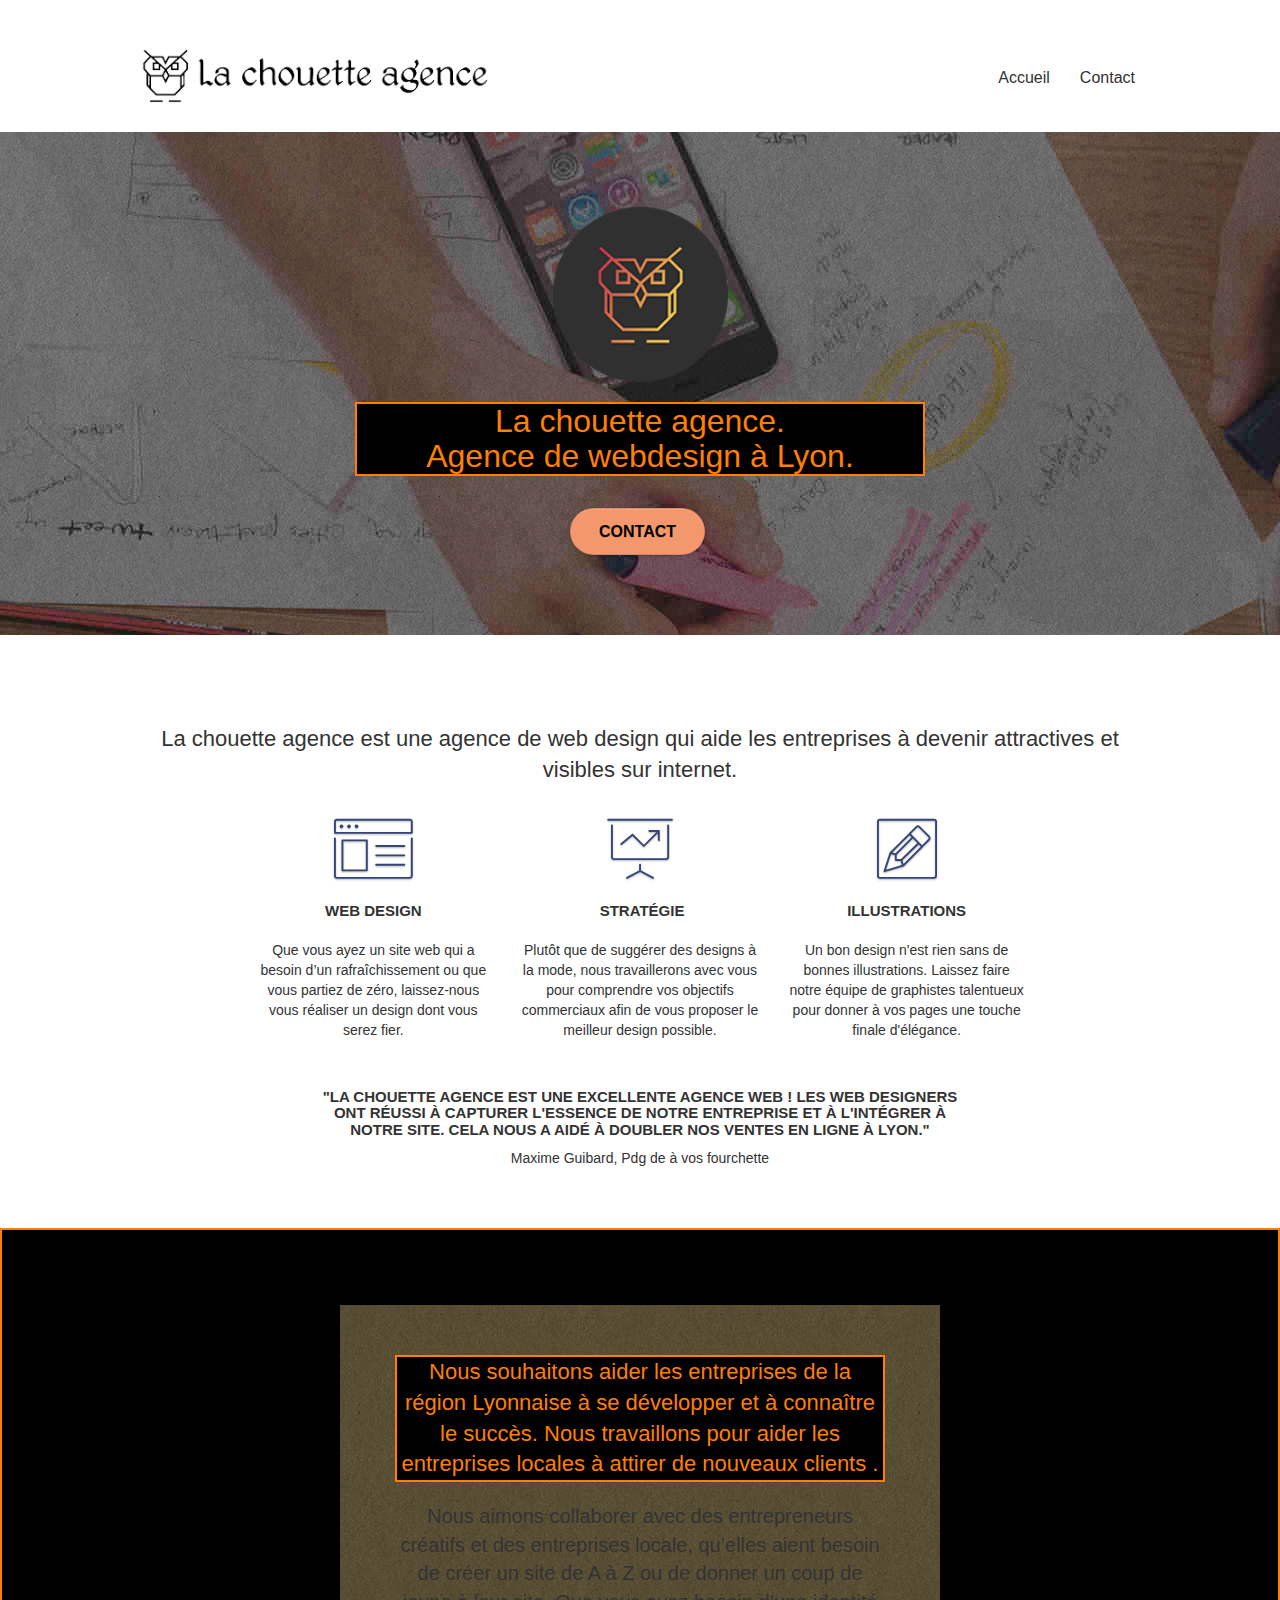
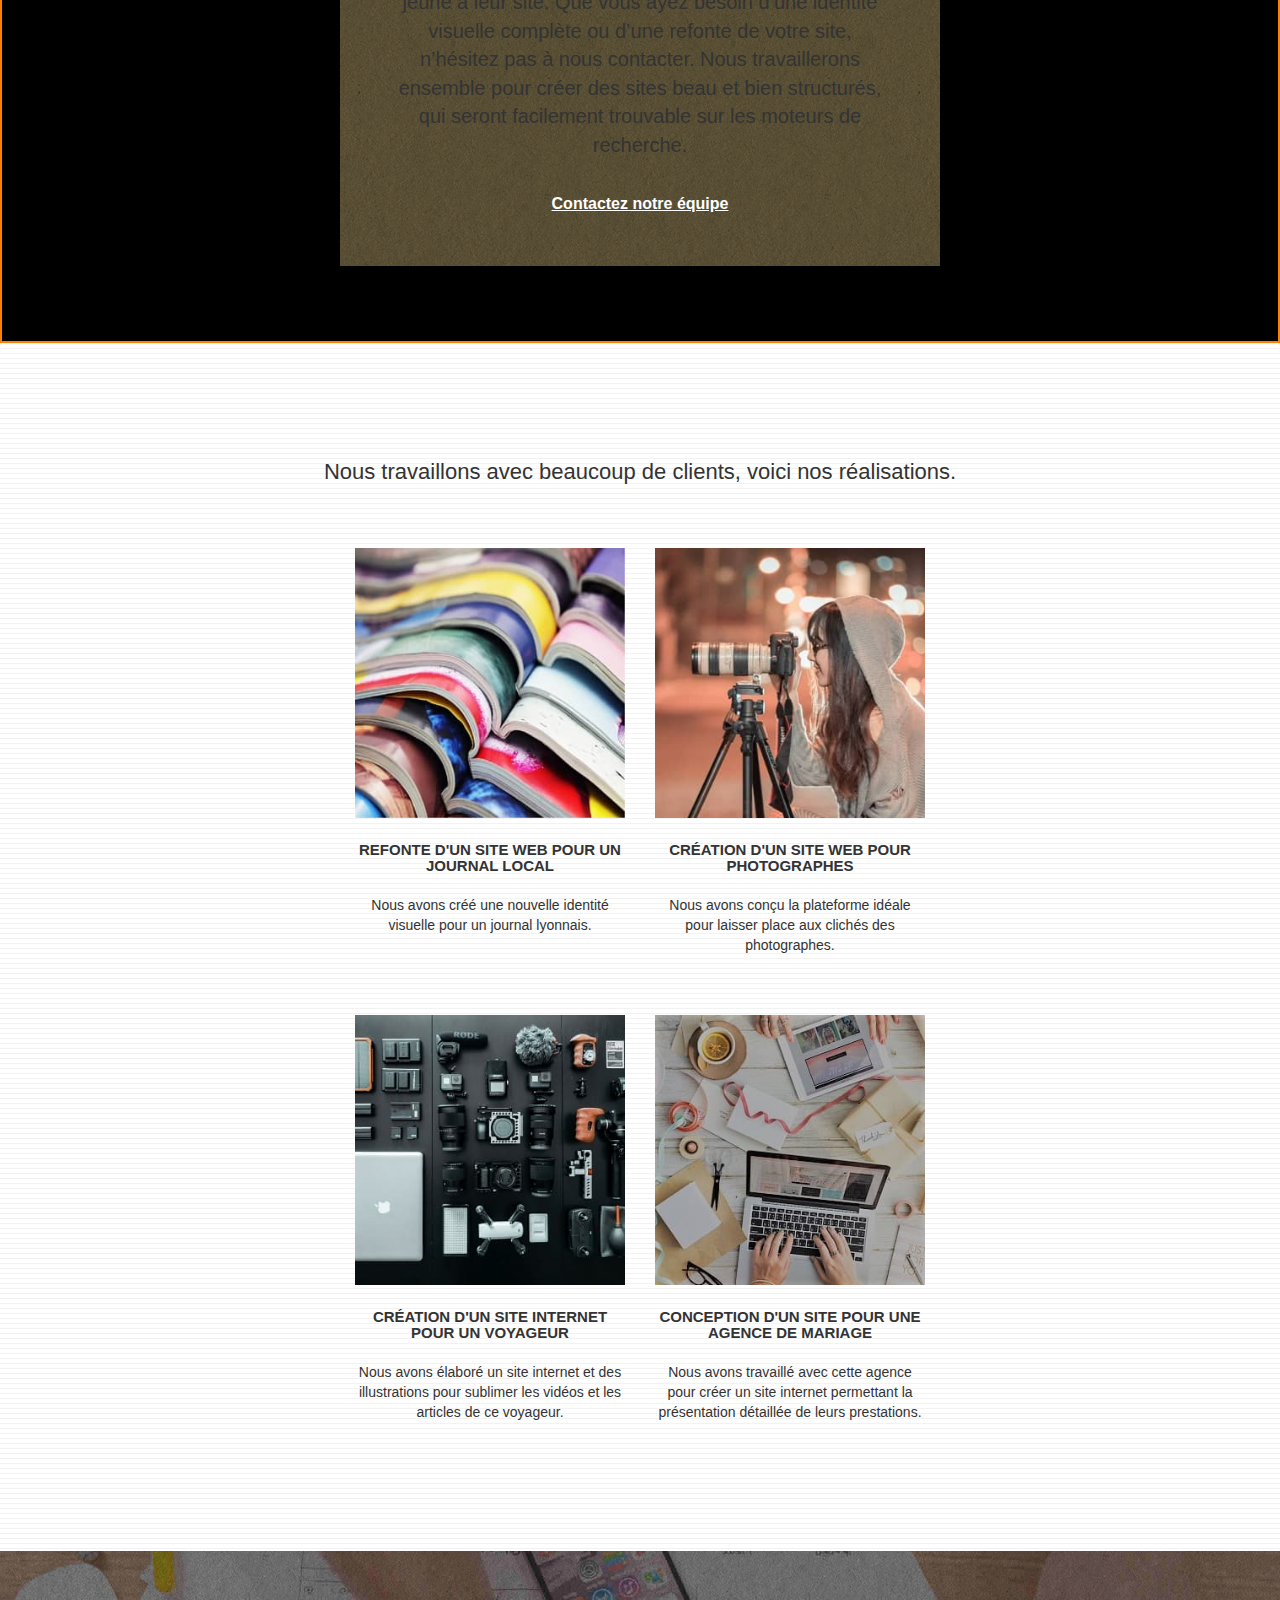
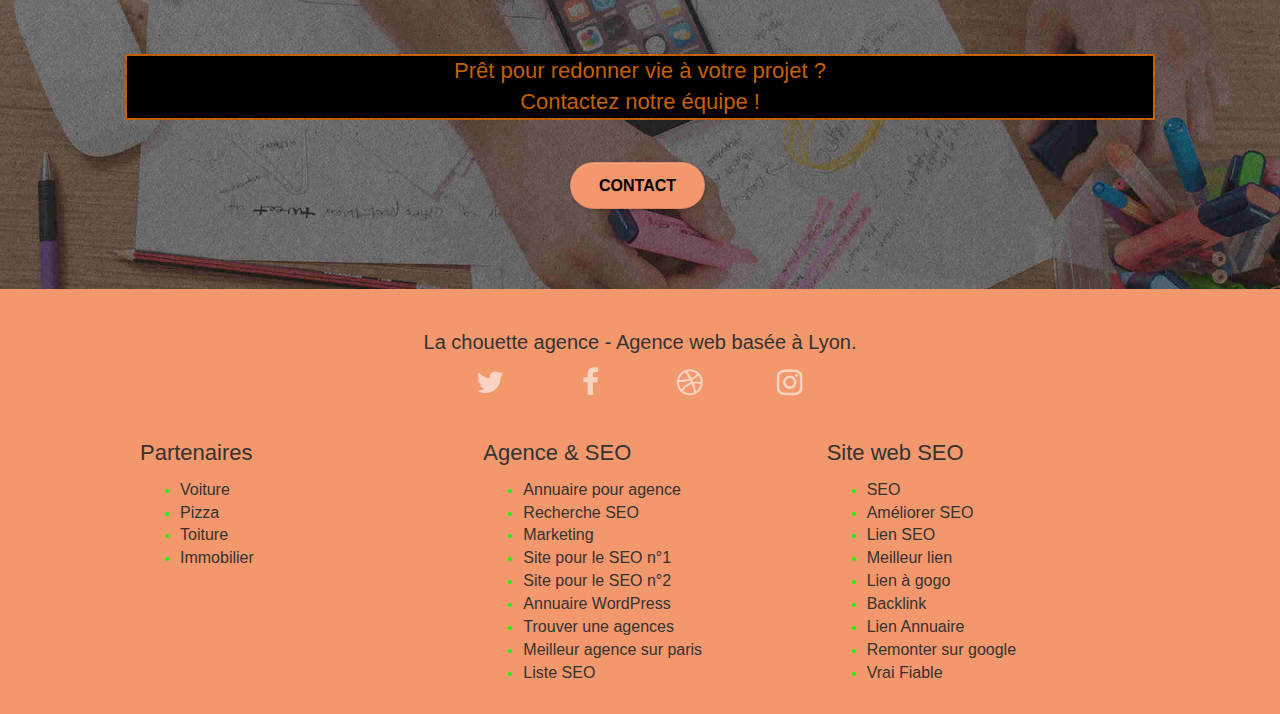
<file: index.html>
<!doctype html>
<html lang="fr">
<head>
    <meta charset="utf-8">
    <meta name="description" content="La chouette agence de webdesign basée à Lyon - Concevez votre site">
    <meta name="viewport" content="width=device-width, initial-scale=1.0, viewport-fit=cover">
    <link rel="shortcut icon" type="image/png" href="favicon.jpg">
    
	<link rel="stylesheet" type="text/css" href="./css/bootstrap.css">
	<link rel="stylesheet" type="text/css" href="style.css">
	<link rel="stylesheet" type="text/css" href="./css/font-awesome.css">
	<link rel="stylesheet" type="text/css" href="./css/et-line.css">
	
    
	<script src="./js/jquery-2.1.0.js"></script>
	<script src="./js/bootstrap.js"></script>
	<script src="./js/blocs.js"></script>
	<script src="./js/jquery.touchSwipe.js" defer></script>
	<script src="./js/gmaps.js"></script>

    <title>La Chouette Agence - On réalise votre site</title>

    
<!-- Analytics -->
 
<!-- Analytics END -->
    
</head>
<body>
<!-- Principal conteneur -->
<div class="page-container">
    
<!-- bloc-0 -->
<div class="bloc bgc-white l-bloc " id="bloc-0">
	<div class="container bloc-sm">

		<nav class="navbar row">
			<div class="navbar-header">
				<a class="navbar-brand" href="index.html"><img src="img/la-chouette-agence.png" alt="Bannière la chouette agence" height="65" /></a>
				<button id="nav-toggle" type="button" class="ui-navbar-toggle navbar-toggle" data-toggle="collapse" data-target=".navbar-1">
					<span class="sr-only">Toggle navigation</span><span class="icon-bar"></span><span class="icon-bar"></span><span class="icon-bar"></span>
				</button>
			</div>
			<div class="collapse navbar-collapse navbar-1 special-dropdown-nav">
				<ul class="site-navigation nav navbar-nav">
					<li>
						<a href="index.html">Accueil</a>
					</li>
					<li>
					</li>
					<li>
						<a href="contact.html">Contact</a>
					</li>
				</ul>
			</div>
		</nav>
	</div>
</div>
<!-- bloc-0 END -->

<!-- bloc-1-presentation -->
<div class="bloc bgc-dark-slate-blue bg-banniere d-bloc bg-t-edge bloc-bg-texture texture-paper b-parallax" id="bloc-1-hero">
	<div class="container bloc-lg">
		<div class="row tight-width-whitespace">
			<div class="col-sm-12">
				<img src="img/logo.png" class="center-block image-resize-mode" width="175" alt="Logo la chouette agence de web design à Lyon" />
				<h1 class="text-center hero-bloc-text tc-white">
					La chouette agence.<br>
					Agence de webdesign à Lyon.
				</h1>
				<div class="text-center">
					<a href="contact.html" class="btn btn-lg btn-clean btn-rd cta-hero btn-atomic-tangerine" id="cta-hero">Contact</a>
				</div>
			</div>
		</div>
	</div>
</div>
<!-- bloc-1-presentation END -->

<!-- bloc-2-services -->
<div class="bloc bgc-white l-bloc" id="bloc-2-services">
	<div class="container bloc-md">
		<div class="row">
			<div class="col-sm-12 text-center">
				<h2>La chouette agence est une agence de web design qui aide les entreprises à devenir attractives et visibles sur internet.</h2>
			</div>
		</div>
		<div class="row voffset-lg med-width-whitespace">
			<div class="col-sm-4">
				<div class="text-center">
					<span class="et-icon-browser sm-shadow icon-dark-slate-blue icons icon-lg"></span>
				</div>
				<h3 class="mg-md text-center">
					Web design
				</h3>
				<p class="text-center ">
					Que vous ayez un site web qui a besoin d&rsquo;un rafraîchissement ou que vous partiez de zéro, laissez-nous vous réaliser un design dont vous serez fier.
				</p>
			</div>
			<div class="col-sm-4">
				<div class="text-center">
					<span class="et-icon-presentation sm-shadow icon-dark-slate-blue icons icon-lg"></span>
				</div>
				<h3 class="mg-md text-center">
					&nbsp;Stratégie
				</h3>
				<p class="text-center ">
					Plutôt que de suggérer des designs à la mode, nous travaillerons avec vous pour comprendre vos objectifs commerciaux afin de vous proposer le meilleur design possible.<br>
				</p>
			</div>
			<div class="col-sm-4">
				<div class="text-center">
					<span class="et-icon-edit sm-shadow icon-dark-slate-blue icons icon-lg"></span>
				</div>
				<h3 class="mg-md text-center">
					Illustrations
				</h3>
				<p class="text-center ">
					Un bon design n'est rien sans de bonnes illustrations. Laissez faire notre équipe de graphistes talentueux pour donner à vos pages une touche finale d'élégance.
				</p>
			</div>
		</div>
		<div class="row voffset-lg voffset">
			<div class="col-xs-12 col-md-8 col-md-offset-2 text-center">
				<h3>"La Chouette agence est une excellente agence web ! Les web designers ont réussi à capturer l'essence de notre entreprise et à l'intégrer à notre site. Cela nous a aidé à doubler nos ventes en ligne à Lyon."</h3>
				<p>Maxime Guibard, Pdg de à vos fourchette</p>
			</div>
		</div>
	</div>
</div>
<!-- bloc-2-services END -->

<!-- bloc-3-what-i-do -->
<div class="bloc tc-white bgc-atomic-tangerine bg-presentation d-bloc bloc-bg-texture texture-paper b-parallax" id="bloc-3-what-i-do">
	<div class="container bloc-lg">
		<div class="row tight-width-whitespace black-background">
			<div class="col-sm-12">
				<h2 class="mg-md text-center tc-white">
					Nous souhaitons aider les entreprises de la région Lyonnaise à se développer et à connaître le succès. Nous travaillons pour aider les entreprises locales à attirer de nouveaux clients .<br>
				</h2>
				<p class="text-center white">
					Nous aimons collaborer avec des entrepreneurs créatifs et des entreprises locale, qu’elles aient besoin de créer un site de A à Z ou de donner un coup de jeune à leur site. Que vous ayez besoin d’une identité visuelle complète ou d’une refonte de votre site, n’hésitez pas à nous contacter. Nous travaillerons ensemble pour créer des sites beau et bien structurés, qui seront facilement trouvable sur les moteurs de recherche. <br><br><a class="ltc-white bold-link" href="contact.html">Contactez notre équipe</a><br>
				</p>
			</div>
		</div>
	</div>
</div>
<!-- bloc-3-what-i-do END -->

<!-- bloc-4-portfolio -->
<div class="bloc bgc-white bg-lines-h2-bg bg-repeat l-bloc" id="bloc-4-portfolio">
	<div class="container bloc-lg">
		<div class="row">
			<div class="col-sm-12 text-center">
				<h2>Nous travaillons avec beaucoup de clients, voici nos réalisations.</h2>
			</div>
		</div>
		<div class="row tight-width-whitespace portfolio-row">
			<div class="col-sm-6">
				<a href="#" data-lightbox="img/1.jpg" data-gallery-id="gallery-1" data-caption="Refonte d'un site web pour un journal local" data-frame="snapshot-lb"><img src="img/1.jpg" class="img-responsive portfolio-thumb" width="100%" alt="Refonte d'un site web pour un journal local"/></a>
				<h3 class="mg-md text-center">
					Refonte d'un site web pour un journal local
				</h3>
				<p class="text-center">
					Nous avons créé une nouvelle identité visuelle pour un journal lyonnais.
				</p>
			</div>
			<div class="col-sm-6">
				<a href="#" data-lightbox="img/2.jpg" data-gallery-id="gallery-1" data-caption="Création d'un site web pour photographes" data-frame="snapshot-lb"><img src="img/2.jpg" class="img-responsive portfolio-thumb" width="100%" alt="Création d'un site web pour photographes" /></a>
				<h3 class="mg-md text-center">
					Création d'un site web pour photographes
				</h3>
				<p class="text-center">
					Nous avons conçu la plateforme idéale pour laisser place aux clichés des photographes.
				</p>
			</div>
		</div>
		<div class="row tight-width-whitespace portfolio-row">
			<div class="col-sm-6">
				<a href="#" data-lightbox="img/3.jpg" data-gallery-id="gallery-1" data-caption="Création d'un site internet pour un voyageur" data-frame="snapshot-lb"><img src="img/3.jpg" class="img-responsive portfolio-thumb" width="100%" alt="Création d'un site web pour voyageur"/></a>
				<h3 class="mg-md text-center">
					Création d'un site internet pour un voyageur
				</h3>
				<p class="text-center">
					Nous avons élaboré un site internet et des illustrations pour sublimer les vidéos et les articles de ce voyageur.
				</p>
			</div>
			<div class="col-sm-6">
				<a href="#" data-lightbox="img/4.jpg" data-gallery-id="gallery-1" data-caption="Conception d'un site pour une agence de mariage" data-frame="snapshot-lb"><img src="img/4.jpg" class="img-responsive portfolio-thumb" width="100%" alt="Création d'un site web pour agence de mariage" /></a>
				<h3 class="mg-md text-center">
					Conception d'un site pour une agence de mariage
				</h3>
				<p class="text-center">
					Nous avons travaillé avec cette agence pour créer un site internet permettant la présentation détaillée de leurs prestations.
				</p>
			</div>
		</div>
	</div>
</div>
<!-- bloc-4-portfolio END -->

<!-- bloc-5-cta -->
<div class="bloc bgc-dark-slate-blue bg-banniere d-bloc bloc-bg-texture texture-paper" id="bloc-5-cta">
	<div class="container bloc-lg">
		<div class="row">
			<h2 class="mg-md text-center tc-white">
				Prêt pour redonner vie à votre projet ?<br>Contactez notre équipe !
			</h2>
			<div class="col-sm-12 text-center">
				<a href="contact.html" class="btn btn-atomic-tangerine btn-clean btn-rd btn-lg cta-hero">Contact</a>
			</div>
		</div>
	</div>
</div>
<!-- bloc-5-cta END -->

<!-- Footer - bloc-8 -->
<div class="bloc bgc-atomic-tangerine d-bloc" id="bloc-8">
	<div class="container bloc-sm">
		<div class="row">
			<div class="col-sm-12">
				<p class="text-center white">
					La chouette agence - Agence web basée à Lyon.</h3>
				</p>
				<div class="row row-no-gutters social">
					<div class="col-sm-3">
						<div class="text-center">
							<a class="social" aria-label="Twitter" href="https://twiter.com"><span class="fa fa-twitter icon-md"></span></a>
						</div>
					</div>
					<div class="col-sm-3">
						<div class="text-center">
							<a class="social" aria-label="Facebook" href="https://facebook.com"><span class="fa fa-facebook icon-md" ></span></a>
						</div>
					</div>
					<div class="col-sm-3">
						<div class="text-center">
							<a class="social" aria-label="dribbble" href="https://dribbble.com"><span class="fa fa-dribbble icon-md" ></span></a>
						</div>
					</div>
					<div class="col-sm-3">
						<div class="text-center">
							<a class="social" aria-label="instagram" href="https://instagram.com"><span class="fa fa-instagram icon-md" ></span></a>
						</div>
					</div>
				</div>
				<div class="row">
					<div class="col-sm-4">
						<h2>Partenaires</h2>
							<ul>
								<li><a href="voiture.com">Voiture</a></li>
								<li><a href="pizza.com">Pizza</a></li>
								<li><a href="matoiture.com">Toiture</a></li>
								<li><a href="immobilierseo.com">Immobilier</a></li>
							</ul>		
					</div>
					<div class="col-sm-4">
						<h2>Agence & SEO</h2>
						<ul>
							<li><a href="annuaireagence.com">Annuaire pour agence</a></li>
							<li><a href="annuaireseo.com">Recherche SEO</a></li>
							<li><a href="annuairemarketing.com">Marketing</a></li>
							<li><a href="123seoture.com">Site pour le SEO n°1</a></li>
							<li><a href="123site.com">Site pour le SEO n°2</a></li>
							<li><a href="annuairewordpress.com">Annuaire WordPress</a></li>
							<li><a href="listeagence.com">Trouver une agences</a></li>
							<li><a href="meilleuresagencesparis.com">Meilleur agence sur paris</a></li>
							<li><a href="listeseo.com">Liste SEO</a></li>
						</ul>
					</div>
					<div class="col-sm-4">
						<h2>Site web SEO</h2>
						<ul>
							<li><a href="betterseo.com">SEO</a></li>
							<li><a href="ameliorerseo.com">Améliorer SEO</a></li>
							<li><a href="seojuicelien.com">Lien SEO</a></li>
							<li><a href="meilleursliens.com">Meilleur lien</a></li>
							<li><a href="liensagogo.com">Lien à gogo</a></li>
							<li><a href="backlink.com">Backlink</a></li>
							<li><a href="linkjuiceannuaire.com">Lien Annuaire</a></li>
							<li><a href="remontersurgoogle.com">Remonter sur google</a></li>
							<li><a href="vraiseofiable.com">Vrai Fiable</a></li>
						</ul>
					</div>
				</div>
			</div>
		</div>
	</div>
</div>
<!-- Footer - bloc-8 END -->

</div>
<!-- Principal conteneur END -->
    

</body>
</html>
</file>
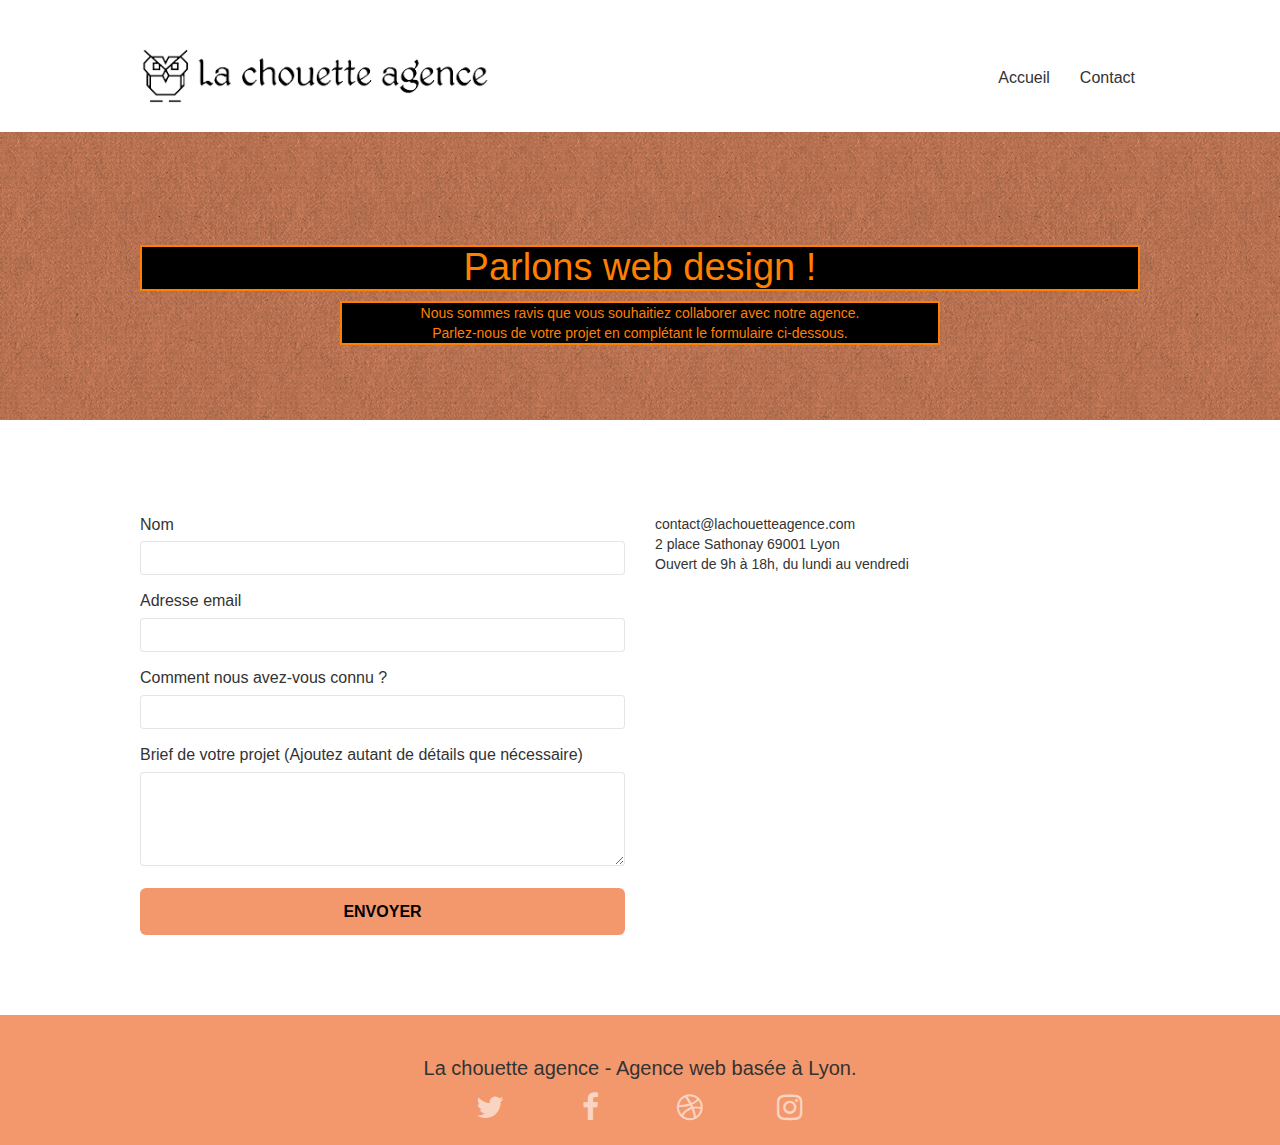
<file: contact.html>
<!doctype html>
<html lang="fr">
<head>
    <meta charset="utf-8">
    <meta name="description" content="La chouette agence de webdesign basée à Lyon - Contactez nous">
    <meta name="viewport" content="width=device-width, initial-scale=1.0, viewport-fit=cover">
    <link rel="shortcut icon" type="image/png" href="favicon.jpg">
    
	<link rel="stylesheet" type="text/css" href="./css/bootstrap.min.css">
	<link rel="stylesheet" type="text/css" href="style.css">
	<link rel="stylesheet" type="text/css" href="./css/font-awesome.min.css">
	<link rel="stylesheet" type="text/css" href="./css/et-line.min.css">
	
    
	<script src="./js/jquery-2.1.0.min.js"></script>
	<script src="./js/bootstrap.min.js"></script>
	<script src="./js/blocs.min.js"></script>
	<script src="./js/jqBootstrapValidation.js"></script>
	<script src="./js/formHandler.js"></script>
    <title>Contact</title>

    
<!-- Analytics -->
 
<!-- Analytics END -->
    
</head>
<body>
<!-- Principal conteneur -->
<div class="page-container">
    
<!-- bloc-0 -->
<div class="bloc bgc-white l-bloc " id="bloc-0">
	<div class="container bloc-sm">

		<nav class="navbar row">
			<div class="navbar-header">
				<a href="index.html" class="navbar-brand" aria-label="Logo chouette agence"><img src="img/la-chouette-agence.png" alt="Bannière la chouette agence" height="65"></a>
				<button id="nav-toggle" type="button" class="ui-navbar-toggle navbar-toggle" data-toggle="collapse" data-target=".navbar-1">
					<span class="sr-only">Toggle navigation</span><span class="icon-bar"></span><span class="icon-bar"></span><span class="icon-bar"></span>
				</button>
			</div>
			<div class="collapse navbar-collapse navbar-1 special-dropdown-nav">
				<ul class="site-navigation nav navbar-nav">
					<li>
						<a href="index.html" aria-label="Lien vers la page d'Accueil">Accueil</a>
					</li>
					<li>
					</li>
					<li>
						<a href="contact.html" aria-label="Lien vers la page de Contact">Contact</a>
					</li>
				</ul>
			</div>
		</nav>
	</div>
</div>
<!-- bloc-0 END -->

<!-- bloc-6 -->
<div class="bloc bg-dots-bg bg-repeat bgc-atomic-tangerine d-bloc bloc-bg-texture texture-paper" id="bloc-6">
	<div class="container bloc-lg">
		<div class="row">
			<div class="col-sm-12">
				<h1 class="text-center hero-bloc-text tc-white">
					Parlons web design !
				</h1>
				<p class="text-center mg-lg tc-white tight-width-whitespace">
					Nous sommes ravis que vous souhaitiez collaborer avec notre agence.<br>
					Parlez-nous de votre projet en complétant le formulaire ci-dessous.
				</p>
			</div>
		</div>
	</div>
</div>
<!-- bloc-6 END -->

<!-- bloc-7 -->
<div class="bloc bgc-white l-bloc" id="bloc-7">
	<div class="container bloc-lg">
		<div class="row">
			<div class="col-sm-6">
				<form id="form_1" novalidate success-msg="Your message has been sent." fail-msg="Sorry it seems that our mail server is not responding, Sorry for the inconvenience!">
					<div class="form-group">
						<label for="name">
							Nom
						</label>
						<input id="name" class="form-control" required />
					</div>
					<div class="form-group">
						<label for="email">
							Adresse email
						</label>
						<input id="email" class="form-control" type="email" required />
					</div>
					<div class="form-group">
						<label for ="connu">
							Comment nous avez-vous connu ?
						</label>
						<input id="connu" class="form-control" type="email" required />
					</div>
					<div class="form-group">
						<label for="message">
							Brief de votre projet (Ajoutez autant de détails que nécessaire)<br>
						</label><textarea id="message" class="form-control" rows="4" cols="50" required></textarea>
					</div> 
					<button class="bloc-button btn btn-lg btn-block cta-hero btn-atomic-tangerine" type="submit">
						Envoyer
					</button>
				</form>
			</div>
			<div class="col-sm-6">
				<p>
					contact@lachouetteagence.com<br>2 place Sathonay 69001 Lyon<br>Ouvert de 9h à 18h, du lundi au vendredi<br>
				</p>
			</div>
		</div>
	</div>
</div>
<!-- bloc-7 END -->

<!-- ScrollToTop Button -->
<a class="bloc-button btn btn-d scrollToTop" onclick="scrollToTarget('1')"><span class="fa fa-chevron-up"></span></a>
<!-- ScrollToTop Button END-->


<!-- Footer - bloc-8 -->
<div class="bloc bgc-atomic-tangerine d-bloc" id="bloc-8">
	<div class="container bloc-sm">
		<div class="row">
			<div class="col-sm-12">
				<p class="text-center white">
					La chouette agence - Agence web basée à Lyon.<br>
				</p>
				<div class="row row-no-gutters social">
					<div class="col-sm-3">
						<div class="text-center">
							<a class="social" href="https://twitter.com/" aria-label="Lien vers Twitter"><span class="fa fa-twitter icon-md"></span></a>
						</div>
					</div>
					<div class="col-sm-3">
						<div class="text-center">
							<a class="social" href="https://facebook.fr/" aria-label="Lien vers Facebook"><span class="fa fa-facebook icon-md"></span></a>
						</div>
					</div>
					<div class="col-sm-3">
						<div class="text-center">
							<a class="social" href="https://dribbble.com/" aria-label="Lien vers Dribble"><span class="fa fa-dribbble icon-md"></span></a>
						</div>
					</div>
					<div class="col-sm-3">
						<div class="text-center">
							<a class="social" href="https://www.instagram.com/" aria-label="Lien vers Instagram"><span class="fa fa-instagram icon-md"></span></a>
						</div>
					</div>
				</div>
			</div>
		</div>
	</div>
</div>
<!-- Footer - bloc-8 END -->

</div>
<!-- Principal conteneur END -->
    

</body>
</html>
</file>
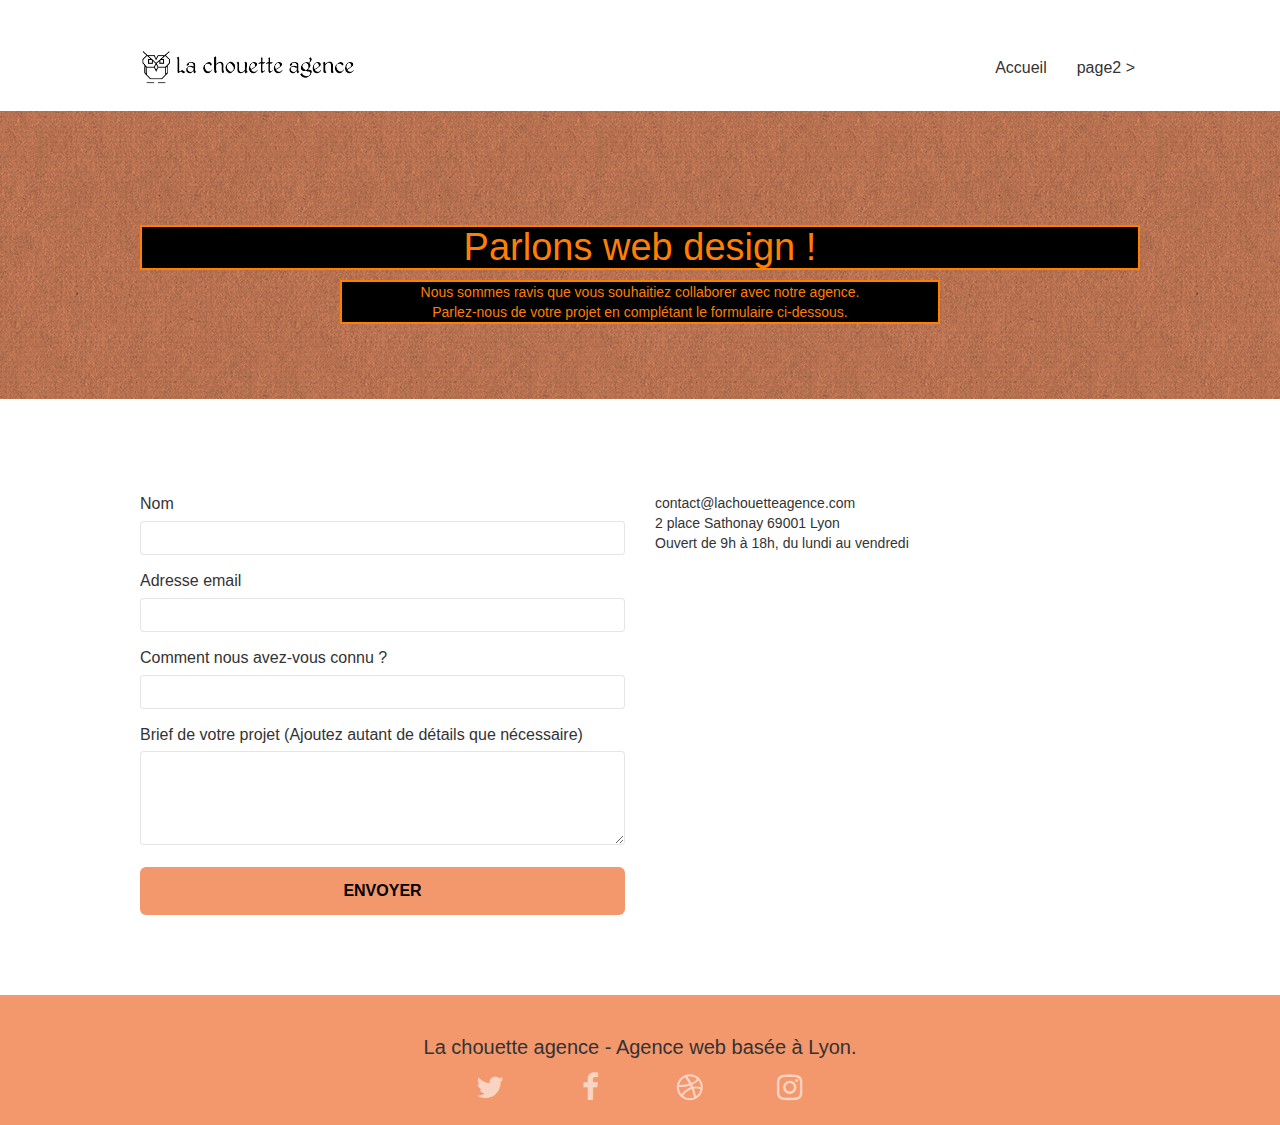
<file: page2.html>
<!doctype html>
<html lang="Default">
<head>
    <meta charset="utf-8">
    <meta name="keywords" content="">
    <meta name="description" content="">
    <meta name="viewport" content="width=device-width, initial-scale=1.0, viewport-fit=cover">
    <link rel="shortcut icon" type="image/png" href="favicon.jpg">
    
	<link rel="stylesheet" type="text/css" href="./css/bootstrap.min.css">
	<link rel="stylesheet" type="text/css" href="style.css">
	<link rel="stylesheet" type="text/css" href="./css/font-awesome.min.css">
	<link rel="stylesheet" type="text/css" href="./css/et-line.min.css">
	
    
	<script src="./js/jquery-2.1.0.min.js"></script>
	<script src="./js/bootstrap.min.js"></script>
	<script src="./js/blocs.min.js"></script>
	<script src="./js/jqBootstrapValidation.js"></script>
	<script src="./js/formHandler.js"></script>
    <title>page2</title>

    
<!-- Analytics -->
 
<!-- Analytics END -->
    
</head>
<body>
<!-- Principal conteneur -->
<div class="page-container">
    
<!-- bloc-0 -->
<div class="bloc bgc-white l-bloc " id="bloc-0">
	<div class="container bloc-sm">
		<nav class="navbar row">
			<div class="navbar-header">
				<a class="navbar-brand" href="index.html"><img src="img/la-chouette-agence.png" alt="atlanta web design logo" height="40" /></a>
				<button id="nav-toggle" type="button" class="ui-navbar-toggle navbar-toggle" data-toggle="collapse" data-target=".navbar-1">
					<span class="sr-only">Toggle navigation</span><span class="icon-bar"></span><span class="icon-bar"></span><span class="icon-bar"></span>
				</button>
			</div>
			<div class="collapse navbar-collapse navbar-1 special-dropdown-nav">
				<ul class="site-navigation nav navbar-nav">
					<li>
						<a href="index.html">Accueil</a>
					</li>
					<li>
					</li>
					<li>
						<a href="page2.html">page2 &gt;</a>
					</li>
				</ul>
			</div>
		</nav>
	</div>
</div>
<!-- bloc-0 END -->

<!-- bloc-6 -->
<div class="bloc bg-dots-bg bg-repeat bgc-atomic-tangerine d-bloc bloc-bg-texture texture-paper" id="bloc-6">
	<div class="container bloc-lg">
		<div class="row">
			<div class="col-sm-12">
				<h1 class="text-center hero-bloc-text tc-white">
					Parlons web design !
				</h1>
				<p class="text-center mg-lg tc-white tight-width-whitespace">
					Nous sommes ravis que vous souhaitiez collaborer avec notre agence.<br>
					Parlez-nous de votre projet en complétant le formulaire ci-dessous.
				</p>
			</div>
		</div>
	</div>
</div>
<!-- bloc-6 END -->

<!-- bloc-7 -->
<div class="bloc bgc-white l-bloc" id="bloc-7">
	<div class="container bloc-lg">
		<div class="row">
			<div class="col-sm-6">
				<form id="form_1" novalidate success-msg="Your message has been sent." fail-msg="Sorry it seems that our mail server is not responding, Sorry for the inconvenience!">
					<div class="form-group">
						<label>
							Nom
						</label>
						<input id="name" class="form-control" required />
					</div>
					<div class="form-group">
						<label>
							Adresse email
						</label>
						<input id="email" class="form-control" type="email" required />
					</div>
					<div class="form-group">
						<label>
							Comment nous avez-vous connu ?
						</label>
						<input class="form-control" type="email" required id="input_504" />
					</div>
					<div class="form-group">
						<label>
							Brief de votre projet (Ajoutez autant de détails que nécessaire)<br>
						</label><textarea id="message" class="form-control" rows="4" cols="50" required></textarea>
					</div> 
					<button class="bloc-button btn btn-lg btn-block cta-hero btn-atomic-tangerine" type="submit">
						Envoyer
					</button>
				</form>
			</div>
			<div class="col-sm-6">
				<p>
					contact@lachouetteagence.com<br>2 place Sathonay 69001 Lyon<br>Ouvert de 9h à 18h, du lundi au vendredi<br>
				</p>
			</div>
		</div>
	</div>
</div>
<!-- bloc-7 END -->

<!-- ScrollToTop Button -->
<a class="bloc-button btn btn-d scrollToTop" onclick="scrollToTarget('1')"><span class="fa fa-chevron-up"></span></a>
<!-- ScrollToTop Button END-->


<!-- Footer - bloc-8 -->
<div class="bloc bgc-atomic-tangerine d-bloc" id="bloc-8">
	<div class="container bloc-sm">
		<div class="row">
			<div class="col-sm-12">
				<p class="text-center white">
					La chouette agence - Agence web basée à Lyon.<br>
				</p>
				<div class="row row-no-gutters social">
					<div class="col-sm-3">
						<div class="text-center">
							<a class="social" href="index.html"><span class="fa fa-twitter icon-md"></span></a>
						</div>
					</div>
					<div class="col-sm-3">
						<div class="text-center">
							<a class="social" href="index.html"><span class="fa fa-facebook icon-md"></span></a>
						</div>
					</div>
					<div class="col-sm-3">
						<div class="text-center">
							<a class="social" href="index.html"><span class="fa fa-dribbble icon-md"></span></a>
						</div>
					</div>
					<div class="col-sm-3">
						<div class="text-center">
							<a class="social" href="index.html"><span class="fa fa-instagram icon-md"></span></a>
						</div>
					</div>
				</div>
			</div>
		</div>
	</div>
</div>
<!-- Footer - bloc-8 END -->

</div>
<!-- Principal conteneur END -->
    

</body>
</html>
</file>
<file: style.css>
body {
    margin: 0;
    padding: 0;
    background: #FFF;
    overflow-x: hidden;
    -webkit-font-smoothing: antialiased;
    -moz-osx-font-smoothing: grayscale;
}

a,
button {
    transition: all .3s ease-in-out;
    outline: none!important;
}

a:hover {
    text-decoration: none;
    cursor: pointer;
}

#page-loading-blocs-notifaction {
    position: fixed;
    top: 0;
    bottom: 0;
    width: 100%;
    z-index: 100000;
    background: #FFFFFF url("img/pageload-spinner.gif") no-repeat center center;
}

.bloc {
    width: 100%;
    clear: both;
    background: 50% 50% no-repeat;
    padding: 0 50px;
    -webkit-background-size: cover;
    -moz-background-size: cover;
    -o-background-size: cover;
    background-size: cover;
    position: relative;
}

.bloc .container {
    padding-left: 0;
    padding-right: 0;
}

.bloc-lg {
    padding: 75px 50px;
}

.bloc-md {
    padding: 50px;
}

.bloc-sm {
    padding: 20px 50px;
}

.bg-center,
.bg-l-edge,
.bg-r-edge,
.bg-t-edge,
.bg-b-edge,
.bg-tl-edge,
.bg-bl-edge,
.bg-tr-edge,
.bg-br-edge,
.bg-repeat {
    -webkit-background-size: auto!important;
    -moz-background-size: auto!important;
    -o-background-size: auto!important;
    background-size: auto!important;
}

.bg-repeat {
    background: repeat;
}

.bg-t-edge {
    background: top no-repeat;
}

.bloc-bg-texture::before {
    content: "";
    background-size: 2px 2px;
    position: absolute;
    top: 0;
    bottom: 0;
    left: 0;
    right: 0;
}

.texture-paper::before {
    background: url("img/texture-paper.png");
    background-size: 280px 280px;
}

.b-parallax {
    background-attachment: fixed;
}

.d-bloc {
    color: #fff;
}

.d-bloc:hover {
    color: rgba(255, 255, 255, .9);
}

.d-bloc .icon-round,
.d-bloc .icon-square,
.d-bloc .icon-rounded,
.d-bloc .icon-semi-rounded-a,
.d-bloc .icon-semi-rounded-b {
    border-color: rgba(255, 255, 255, .9);
}

.d-bloc .divider-h span {
    border-color: rgba(255, 255, 255, .2);
}

.d-bloc .a-btn,
.d-bloc .navbar a,
.d-bloc .navbar-brand,
.d-bloc a .icon-sm,
.d-bloc a .icon-md,
.d-bloc a .icon-lg,
.d-bloc a .icon-xl,
.d-bloc h1 a,
.d-bloc h2 a,
.d-bloc h3 a,
.d-bloc h4 a,
.d-bloc h5 a,
.d-bloc h6 a,
.d-bloc p a {
    color: rgba(255, 255, 255, .6);
}

.d-bloc .a-btn:hover,
.d-bloc .navbar a:hover,
.d-bloc .navbar-brand:hover,
.d-bloc a:hover .icon-sm,
.d-bloc a:hover .icon-md,
.d-bloc a:hover .icon-lg,
.d-bloc a:hover .icon-xl,
.d-bloc h1 a:hover,
.d-bloc h2 a:hover,
.d-bloc h3 a:hover,
.d-bloc h4 a:hover,
.d-bloc h5 a:hover,
.d-bloc h6 a:hover,
.d-bloc p a:hover {
    color: rgba(255, 255, 255, 1);
}

.d-bloc .navbar-toggle .icon-bar {
    background: rgba(255, 255, 255, 1);
}

.d-bloc .btn-wire,
.d-bloc .btn-wire:hover {
    color: rgba(255, 255, 255, 1);
    border-color: rgba(255, 255, 255, 1);
}

.d-bloc .panel {
    color: rgba(0, 0, 0, .5);
}

.d-bloc .panel button:hover {
    color: rgba(0, 0, 0, .7);
}

.d-bloc .panel icon {
    border-color: rgba(0, 0, 0, .7);
}

.d-bloc .panel .divider-h span {
    border-color: rgba(0, 0, 0, .1);
}

.d-bloc .panel .a-btn {
    color: rgba(0, 0, 0, .6);
}

.d-bloc .panel .a-btn:hover {
    color: rgba(0, 0, 0, 1);
}

.d-bloc .panel .btn-wire,
.d-bloc .panel .btn-wire:hover {
    color: rgba(0, 0, 0, .7);
    border-color: rgba(0, 0, 0, .3);
}

.d-bloc .panel,
.l-bloc {
    color: rgba(0, 0, 0, .5);
}

.d-bloc .panel button:hover,
.l-bloc button:hover {
    color: rgba(0, 0, 0, .7);
}

.l-bloc .icon-round,
.l-bloc .icon-square,
.l-bloc .icon-rounded,
.l-bloc .icon-semi-rounded-a,
.l-bloc .icon-semi-rounded-b {
    border-color: rgba(0, 0, 0, .7);
}

.d-bloc .panel .divider-h span,
.l-bloc .divider-h span {
    border-color: rgba(0, 0, 0, .1);
}

.d-bloc .panel .a-btn,
.l-bloc .a-btn,
.l-bloc .navbar a,
.l-bloc .navbar-brand,
.l-bloc a .icon-sm,
.l-bloc a .icon-md,
.l-bloc a .icon-lg,
.l-bloc a .icon-xl,
.l-bloc h1 a,
.l-bloc h2 a,
.l-bloc h3 a,
.l-bloc h4 a,
.l-bloc h5 a,
.l-bloc h6 a,
.l-bloc p a {
    color: rgba(0, 0, 0, .6);
}

.d-bloc .panel .a-btn:hover,
.l-bloc .a-btn:hover,
.l-bloc .navbar a:hover,
.l-bloc .navbar-brand:hover,
.l-bloc a:hover .icon-sm,
.l-bloc a:hover .icon-md,
.l-bloc a:hover .icon-lg,
.l-bloc a:hover .icon-xl,
.l-bloc h1 a:hover,
.l-bloc h2 a:hover,
.l-bloc h3 a:hover,
.l-bloc h4 a:hover,
.l-bloc h5 a:hover,
.l-bloc h6 a:hover,
.l-bloc p a:hover {
    color: rgba(0, 0, 0, 1);
}

.l-bloc .navbar-toggle .icon-bar {
    color: rgba(0, 0, 0, .6);
}

.d-bloc .panel .btn-wire,
.d-bloc .panel .btn-wire:hover,
.l-bloc .btn-wire,
.l-bloc .btn-wire:hover {
    color: rgba(0, 0, 0, .7);
    border-color: rgba(0, 0, 0, .3);
}

.voffset {
    margin-top: 30px;
}

.voffset-lg {
    margin-top: 80px;
}

.row {
	margin-top: 18.6px;
}

.row-no-gutters {
    margin-right: 0;
    margin-left: 0;
}

.row.row-no-gutters > [class^="col-"],
.row.row-no-gutters > [class*=" col-"] {
    padding-right: 0;
    padding-left: 0;
}

#bloc-1-hero h1 {
    font-size: 32px;
}

.col-sm-4 {
	color: #0CFF00;
}

.navbar {
    margin-bottom: 0;
    z-index: 1;
}

.navbar-brand {
    height: auto;
    padding: 3px 15px;
    font-size: 25px;
    font-weight: normal;
    font-weight: 600;
    line-height: 44px;
}

.navbar-brand img {
    max-height: 200px;
    margin: 0 5px 0 0;
    display: inline;
}

.navbar-brand img[src$=svg] {
    min-width: 100px;
}

.nav-center .navbar-brand img {
    margin: 0;
}

.navbar .nav {
    padding-top: 2px;
    margin-right: -16px;
    float: right;
    z-index: 1;
}

.nav > li {
    float: left;
    margin-top: 4px;
    font-size: 16px;
}

.navbar-nav .open .dropdown-menu > li > a {
    text-align: inherit;
}

.nav > li a:hover,
.nav > li a:focus {
    background: transparent;
}

.navbar-toggle {
    margin: 10px 10px 0 0;
    border: 0px;
}

.navbar-toggle:hover {
    background: transparent!important;
}

.navbar-toggle .icon-bar {
    background-color: rgba(0, 0, 0, .5);
    width: 26px;
}

.nav-invert .navbar .nav {
    float: left;
}

.nav-invert .navbar-header,
.nav-invert .navbar-brand {
    float: right;
    position: relative;
    z-index: 2;
}

@media (min-width: 768px) {
    .site-navigation {
        position: absolute;
        top: 50%;
        right: 20px;
        transform: translate(0, -50%);
        -webkit-transform: translateY(-50%);
    }
    .nav > li .dropdown-menu a,
    .nav > li .dropdown-menu a:hover {
        color: #484848;
    }
    .nav-invert .site-navigation {
        left: 0;
        right: 0;
    }
    .nav-center {
        text-align: center;
    }
    .nav-center .navbar-header {
        width: 100%;
    }
    .nav-center .navbar-header,
    .nav-center .navbar-brand,
    .nav-center .nav > li {
        float: none;
        display: inline-block;
    }
    .nav-center .site-navigation {
        position: relative;
        width: 100%;
        right: 0;
        margin-right: 0px;
        margin-top: 20px;
    }
    .nav-center.mini-nav .navbar-toggle {
        float: none;
        margin: 10px auto 0;
    }
}

.nav > li > .dropdown a {
    background: none!important;
    display: block;
    padding: 14px 15px;
}

nav .caret {
    margin: 0 5px;
}

.dropdown-menu .dropdown-menu {
    top: -8px;
    left: 100%;
}

.dropdown-menu .dropmenu-flow-right {
    top: 100%;
    left: 0;
    margin-left: -1px;
    border-top-left-radius: 0;
    border-top-right-radius: 0;
}

.dropdown-menu .dropdown span {
    border: 4px solid black;
    border-top-color: transparent;
    border-right-color: transparent;
    border-bottom-color: transparent;
    margin: 6px -5px 0 0!important;
    float: right;
}

.mg-md {
    margin-top: 10px;
    margin-bottom: 20px;
}

.mg-lg {
    margin-top: 10px;
    margin-bottom: 40px;
}

.btn {
    margin: 0 5px 5px 0;
}

.btn.pull-right {
    margin: 0 0 5px 5px;
}

.btn-d,
.btn-d:hover,
.btn-d:focus {
    color: #FFF;
    background: rgba(0, 0, 0, .3);
}

button {
    outline: none!important;
}

.btn-rd {
    border-radius: 40px;
}

.btn-clean {
    border: 1px solid rgba(0, 0, 0, .08);
    border-bottom-color: rgba(0, 0, 0, .1);
    text-shadow: 0 1px 0 rgba(0, 0, 1, .1);
    box-shadow: 0 1px 3px rgba(0, 0, 1, .25), inset 0 1px 0 0 rgba(255, 255, 255, .15);
}

.icon-md {
    font-size: 30px!important;
}

.icon-lg {
    font-size: 60px!important;
}

.sm-shadow {
    text-shadow: 0 1px 2px rgba(0, 0, 0, .3);
}

.panel-sq,
.panel-sq .panel-heading,
.panel-sq .panel-footer {
    border-radius: 0;
}

.panel-rd {
    border-radius: 30px;
}

.panel-rd .panel-heading {
    border-radius: 29px 29px 0 0;
}

.panel-rd .panel-footer {
    border-radius: 0 0 29px 29px;
}

.form-control {
    border-color: rgba(0, 0, 0, .1);
    box-shadow: none;
}

.scrollToTop {
    width: 40px;
    height: 40px;
    position: fixed;
    bottom: 20px;
    right: 20px;
    opacity: 0;
    z-index: 500;
    transition: all .3s ease-in-out;
}

.scrollToTop span {
    margin-top: 6px;
}

.showScrollTop {
    font-size: 14px;
    opacity: 1;
}

a[data-lightbox] {
    position: relative;
    display: block;
    text-align: center;
}

a[data-lightbox]:hover::before {
    content: "+";
    font-family: "HelveticaNeue-Light", "Helvetica Neue Light", "Helvetica Neue", Helvetica, Arial;
    font-size: 32px;
    width: 50px;
    height: 50px;
    margin-left: -25px;
    border-radius: 50%;
    background: rgba(0, 0, 0, .6);
    color: #FFF;
    font-weight: 100;
    z-index: 1;
    position: absolute;
    top: 50%;
    transform: translateY(-50%);
    -webkit-transform: translateY(-50%);
}

a[data-lightbox]:hover img {
    opacity: 0.6;
    -webkit-animation-fill-mode: none;
    animation-fill-mode: none;
}

#lightbox-modal {
    display: flex;
    align-items: center;
}

#lightbox-modal .modal-dialog {
    width: 90%;
    max-width: 900px;
    margin: 0 auto 0;
}

#lightbox-modal .modal-dialog img {
    max-height: 90vh;
    margin: 0 auto;
}

.lightbox-caption {
    padding: 20px;
    color: #FFF;
    background: rgba(0, 0, 0, .5);
    position: absolute;
    left: 15px;
    right: 15px;
    bottom: 5px;
}

.close-lightbox {
    color: #FFF;
    font-size: 30px;
    position: absolute;
    top: 20px;
    right: 20px;
    z-index: 20;
    background: rgba(0, 0, 0, .5);
    border: none;
    line-height: 30px;
    padding: 0 9px 5px;
    opacity: 0.3;
}

.close-lightbox:hover,
.next-lightbox:hover,
.prev-lightbox:hover {
    opacity: 1.0;
    color: #FFF;
}

.next-lightbox,
.prev-lightbox {
    font-size: 20px;
    color: rgba(255, 255, 255, .9);
    background: rgba(0, 0, 0, .5);
    transition: all .2s ease-in-out;
    position: absolute;
    top: 45%;
    z-index: 1;
    opacity: 0.4;
}

.next-lightbox {
    padding: 6px 8px 1px 13px;
    right: 25px;
}

.prev-lightbox {
    padding: 6px 13px 1px 10px;
    left: 25px;
}

.snapshot-lb .modal-body {
    padding-bottom: 45px;
}

.snapshot-lb .lightbox-caption {
    padding: 0;
    color: rgba(0, 0, 0, .5);
    background: none;
}

h1,
h2,
h3,
h4,
h5,
h6,
p,
label,
.btn,
a {
    font-family: "helvetica";
    font-weight: 400;
	font-size: 16px;
	color: #333333!important;
}

.container {
    max-width: 1000px;
}

.hero-bloc-text {
    font-size: 38px;
}

.hero-bloc-text-sub {
    font-size: 36px;
}

.statement-bloc-text {
    line-height: 26px;
    font-style: italic;
    font-size: 20px;
    text-align: center;
    font-weight: lighter;
    max-width: 520px;
    margin: auto auto auto auto;
}

p {
    font-size: 14px;
}

.tight-width-whitespace {
    max-width: 600px;
    margin: auto auto auto auto;
}

.h1 {
    font-size: 20px;
    font-family: "Open Sans";
}

.cta-hero {
    margin-top: 22px;
    color: #FFFFFF!important;
    text-transform: uppercase;
    padding: 12px 28px 12px 28px;
    font-size: 16px;
    font-weight: 700;
}

.social {
    max-width: 400px;
    margin: auto auto auto auto;
}

h2 {
    font-size: 22px;
    line-height: 1.4em;
}

h3 {
    font-size: 15px;
    text-transform: uppercase;
    font-weight: 700;
    color: #333333!important;
}

.med-width-whitespace {
    max-width: 800px;
    margin: auto auto auto auto;
    box-shadow: 0px 0px 0px #000000;
}

h1 {
    color: #333333!important;
}

h4 {
    color: #333333!important;
}

.icons {
    margin-bottom: 14px;
    margin-top: 24px;
}

.white {
	font-size: 2rem;
}

.portfolio-thumb {
    margin-bottom: 24px;
}

.portfolio-row {
    margin-bottom: 44px;
    margin-top: 50px;
}

.avatar {
    box-shadow: 0px 4px 9px rgba(0, 0, 0, 0.3);
}

.black-background {
    background-color: rgba(165, 147, 99, 0.7);
    padding: 40px 40px 40px 40px;
}

.bold-link {
    font-weight: 900;
    text-decoration: underline!important;
}

.bgc-white {
    background-color: #FFFFFF;
}

.bgc-dark-slate-blue {
    background-color: #fff;
}

.bgc-atomic-tangerine {
    background-color: #F3976C;
}

.tc-white {
    color: #FF7F00!important;
	background-color: #000;
	border: solid 2.5px;
}

.btn-atomic-tangerine {
    background: #F3976C;
    color: #000!important;
}

.btn-atomic-tangerine:hover {
    background: #c27956!important;
    color: #FFFFFF!important;
}

.ltc-white {
    color: #FFFFFF!important;
}

.ltc-white:hover {
    color: #cccccc!important;
}

.ltc-atomic-tangerine {
    color: #F3976C!important;
}

.ltc-atomic-tangerine:hover {
    color: #c27956!important;
}

.icon-dark-slate-blue {
    color: #364577!important;
    border-color: #364577!important;
}

.bg-dots-bg {
    background-image: url("img/dots-bg.png");
}

.bg-lines-h2-bg {
    background-image: url("img/lines-h2-bg.png");
}

.bg-banniere {
    background-image: url("img/la-chouette-agence-banniere.jpg");
}

.bg-presentation {
    background-image: url("img/image-de-presentation.jpg");
}

@media (max-width: 1024px) {
    .bloc {
        padding-left: 20px;
        padding-right: 20px;
    }
    .bloc.full-width-bloc,
    .bloc-tile-2.full-width-bloc .container,
    .bloc-tile-3.full-width-bloc .container,
    .bloc-tile-4.full-width-bloc .container {
        padding-left: 0;
        padding-right: 0;
    }
}

@media (max-width: 992px) and (min-width: 768px) {
    .navbar .nav {
        max-width: 80%
    }
    .nav-center.navbar .nav {
        max-width: 100%
    }
}

@media only screen and (min-device-width: 768px) and (max-device-width: 1024px) and (orientation: landscape) {
    .b-parallax {
        background-attachment: scroll;
    }
}

@media only screen and (min-device-width: 1024px) and (max-device-width: 1366px) and (-webkit-min-device-pixel-ratio: 1.5) {
    .b-parallax {
        background-attachment: scroll;
    }
}

@media (max-width: 991px) {
    .container {
        width: 100%;
    }
    .b-parallax {
        background-attachment: scroll;
    }
    .page-container,
    #hero-bloc {
        overflow-x: hidden;
        position: relative;
    }
    .bloc {
        padding-left: constant(safe-area-inset-left);
        padding-right: constant(safe-area-inset-right);
    }
    .bloc-group,
    .bloc-group .bloc {
        display: block;
        width: 100%;
    }
    .bloc-fill-screen .fill-bloc-top-edge,
    .bloc-fill-screen .fill-bloc-bottom-edge {
        padding: 0 20px;
        padding-left: constant(safe-area-inset-left);
        padding-right: constant(safe-area-inset-right);
    }
}

@media (max-width: 767px) {
    .page-container {
        overflow-x: hidden;
        position: relative;
    }
    h1,
    h2,
    h3,
    h4,
    h5,
    h6,
    p,
    #disqus_thread {
        padding-left: 10px!important;
        padding-right: 10px!important;
    }
    .b-parallax {
        background-attachment: scroll;
    }
    .navbar .nav {
        padding-top: 0;
        border-top: 1px solid rgba(0, 0, 0, .2);
        float: none!important;
    }
    .navbar.row {
        margin-left: 0;
        margin-right: 0;
    }
    .site-navigation {
        position: inherit;
        transform: none;
        -webkit-transform: none;
        -ms-transform: none;
    }
    .nav > li {
        margin-top: 0;
        border-bottom: 1px solid rgba(0, 0, 0, .1);
        background: rgba(0, 0, 0, .05);
        text-align: left;
        padding-left: 15px;
        width: 100%;
    }
    .nav > li:hover {
        background: rgba(0, 0, 0, .08);
    }
    .dropdown .dropdown a .caret {
        float: none;
        margin: 5px 0 0 10px!important;
        border: 4px solid black;
        border-bottom-color: transparent;
        border-right-color: transparent;
        border-left-color: transparent;
    }
    #hero-bloc .navbar .nav {
        background: rgba(0, 0, 0, .8);
    }
    #hero-bloc .navbar .nav a {
        color: rgba(255, 255, 255, .6);
    }
    .hero {
        padding: 50px 0;
    }
    .hero-nav {
        left: -1px;
        right: -1px;
    }
    .navbar-collapse {
        padding: 0;
        overflow-x: hidden;
        -webkit-box-shadow: none;
        box-shadow: none;
    }
    .navbar-brand img {
        max-height: 40px;
        width: auto;
    }
    .nav-invert .navbar-header {
        float: none;
        width: 100%;
    }
    .nav-invert .navbar-toggle {
        float: left;
        margin-left: 10px;
    }
    .bloc {
        padding-left: 0;
        padding-right: 0;
    }
    .bloc-xxl,
    .bloc-xl,
    .bloc-lg {
        padding: 40px 0;
    }
    .bloc-sm,
    .bloc-md {
        padding-left: 0;
        padding-right: 0;
    }
    .bloc-tile-2 .container,
    .bloc-tile-3 .container,
    .bloc-tile-4 .container,
    .bloc-fill-screen .fill-bloc-top-edge,
    .bloc-fill-screen .fill-bloc-bottom-edge {
        padding-left: 0;
        padding-right: 0;
    }
    .a-block {
        padding: 0 10px;
    }
    .btn-dwn {
        display: none;
    }
    .voffset {
        margin-top: 5px;
    }
    .voffset-md {
        margin-top: 20px;
    }
    .voffset-lg {
        margin-top: 30px;
    }
    form {
        padding: 5px;
    }
    .close-lightbox {
        display: inline-block;
    }
    .blocsapp-device-iphone5 {
        background-size: 216px 425px;
        padding-top: 60px;
        width: 216px;
        height: 425px;
    }
    .blocsapp-device-iphone5 img {
        width: 180px;
        height: 320px;
    }
}

@media (max-width: 400px) {
    .bloc {
        padding-left: 0;
        padding-right: 0;
    }
}

@media (max-width: 767px) {
    .bloc-mob-center-text {
        text-align: center;
    }
}
</file>
<file: css/et-line.css>
@font-face {
    font-family: et-line;
    src: url(../fonts/et-line.eot);
    src: url(../fonts/et-line.eot?#iefix) format('embedded-opentype'), url(../fonts/et-line.woff) format('woff'), url(../fonts/et-line.ttf) format('truetype'), url(../fonts/et-line.svg#et-line) format('svg');
    font-weight: 400;
    font-style: normal
}

.et-icon-adjustments,
.et-icon-alarmclock,
.et-icon-anchor,
.et-icon-aperture,
.et-icon-attachment,
.et-icon-bargraph,
.et-icon-basket,
.et-icon-beaker,
.et-icon-bike,
.et-icon-book-open,
.et-icon-briefcase,
.et-icon-browser,
.et-icon-calendar,
.et-icon-camera,
.et-icon-caution,
.et-icon-chat,
.et-icon-circle-compass,
.et-icon-clipboard,
.et-icon-clock,
.et-icon-cloud,
.et-icon-compass,
.et-icon-desktop,
.et-icon-dial,
.et-icon-document,
.et-icon-documents,
.et-icon-download,
.et-icon-dribbble,
.et-icon-edit,
.et-icon-envelope,
.et-icon-expand,
.et-icon-facebook,
.et-icon-flag,
.et-icon-focus,
.et-icon-gears,
.et-icon-genius,
.et-icon-gift,
.et-icon-global,
.et-icon-globe,
.et-icon-googleplus,
.et-icon-grid,
.et-icon-happy,
.et-icon-hazardous,
.et-icon-heart,
.et-icon-hotairballoon,
.et-icon-hourglass,
.et-icon-key,
.et-icon-laptop,
.et-icon-layers,
.et-icon-lifesaver,
.et-icon-lightbulb,
.et-icon-linegraph,
.et-icon-linkedin,
.et-icon-lock,
.et-icon-magnifying-glass,
.et-icon-map,
.et-icon-map-pin,
.et-icon-megaphone,
.et-icon-mic,
.et-icon-mobile,
.et-icon-newspaper,
.et-icon-notebook,
.et-icon-paintbrush,
.et-icon-paperclip,
.et-icon-pencil,
.et-icon-phone,
.et-icon-picture,
.et-icon-pictures,
.et-icon-piechart,
.et-icon-presentation,
.et-icon-pricetags,
.et-icon-printer,
.et-icon-profile-female,
.et-icon-profile-male,
.et-icon-puzzle,
.et-icon-quote,
.et-icon-recycle,
.et-icon-refresh,
.et-icon-ribbon,
.et-icon-rss,
.et-icon-sad,
.et-icon-scissors,
.et-icon-scope,
.et-icon-search,
.et-icon-shield,
.et-icon-speedometer,
.et-icon-strategy,
.et-icon-streetsign,
.et-icon-tablet,
.et-icon-target,
.et-icon-telescope,
.et-icon-toolbox,
.et-icon-tools,
.et-icon-tools-2,
.et-icon-trophy,
.et-icon-tumblr,
.et-icon-twitter,
.et-icon-upload,
.et-icon-video,
.et-icon-wallet,
.et-icon-wine {
    font-family: et-line;
    speak: none;
    font-style: normal;
    font-weight: 400;
    font-variant: normal;
    text-transform: none;
    line-height: 1;
    -webkit-font-smoothing: antialiased;
    -moz-osx-font-smoothing: grayscale;
    display: inline-block
}

.et-icon-mobile:before {
    content: "\e000"
}

.et-icon-laptop:before {
    content: "\e001"
}

.et-icon-desktop:before {
    content: "\e002"
}

.et-icon-tablet:before {
    content: "\e003"
}

.et-icon-phone:before {
    content: "\e004"
}

.et-icon-document:before {
    content: "\e005"
}

.et-icon-documents:before {
    content: "\e006"
}

.et-icon-search:before {
    content: "\e007"
}

.et-icon-clipboard:before {
    content: "\e008"
}

.et-icon-newspaper:before {
    content: "\e009"
}

.et-icon-notebook:before {
    content: "\e00a"
}

.et-icon-book-open:before {
    content: "\e00b"
}

.et-icon-browser:before {
    content: "\e00c"
}

.et-icon-calendar:before {
    content: "\e00d"
}

.et-icon-presentation:before {
    content: "\e00e"
}

.et-icon-picture:before {
    content: "\e00f"
}

.et-icon-pictures:before {
    content: "\e010"
}

.et-icon-video:before {
    content: "\e011"
}

.et-icon-camera:before {
    content: "\e012"
}

.et-icon-printer:before {
    content: "\e013"
}

.et-icon-toolbox:before {
    content: "\e014"
}

.et-icon-briefcase:before {
    content: "\e015"
}

.et-icon-wallet:before {
    content: "\e016"
}

.et-icon-gift:before {
    content: "\e017"
}

.et-icon-bargraph:before {
    content: "\e018"
}

.et-icon-grid:before {
    content: "\e019"
}

.et-icon-expand:before {
    content: "\e01a"
}

.et-icon-focus:before {
    content: "\e01b"
}

.et-icon-edit:before {
    content: "\e01c"
}

.et-icon-adjustments:before {
    content: "\e01d"
}

.et-icon-ribbon:before {
    content: "\e01e"
}

.et-icon-hourglass:before {
    content: "\e01f"
}

.et-icon-lock:before {
    content: "\e020"
}

.et-icon-megaphone:before {
    content: "\e021"
}

.et-icon-shield:before {
    content: "\e022"
}

.et-icon-trophy:before {
    content: "\e023"
}

.et-icon-flag:before {
    content: "\e024"
}

.et-icon-map:before {
    content: "\e025"
}

.et-icon-puzzle:before {
    content: "\e026"
}

.et-icon-basket:before {
    content: "\e027"
}

.et-icon-envelope:before {
    content: "\e028"
}

.et-icon-streetsign:before {
    content: "\e029"
}

.et-icon-telescope:before {
    content: "\e02a"
}

.et-icon-gears:before {
    content: "\e02b"
}

.et-icon-key:before {
    content: "\e02c"
}

.et-icon-paperclip:before {
    content: "\e02d"
}

.et-icon-attachment:before {
    content: "\e02e"
}

.et-icon-pricetags:before {
    content: "\e02f"
}

.et-icon-lightbulb:before {
    content: "\e030"
}

.et-icon-layers:before {
    content: "\e031"
}

.et-icon-pencil:before {
    content: "\e032"
}

.et-icon-tools:before {
    content: "\e033"
}

.et-icon-tools-2:before {
    content: "\e034"
}

.et-icon-scissors:before {
    content: "\e035"
}

.et-icon-paintbrush:before {
    content: "\e036"
}

.et-icon-magnifying-glass:before {
    content: "\e037"
}

.et-icon-circle-compass:before {
    content: "\e038"
}

.et-icon-linegraph:before {
    content: "\e039"
}

.et-icon-mic:before {
    content: "\e03a"
}

.et-icon-strategy:before {
    content: "\e03b"
}

.et-icon-beaker:before {
    content: "\e03c"
}

.et-icon-caution:before {
    content: "\e03d"
}

.et-icon-recycle:before {
    content: "\e03e"
}

.et-icon-anchor:before {
    content: "\e03f"
}

.et-icon-profile-male:before {
    content: "\e040"
}

.et-icon-profile-female:before {
    content: "\e041"
}

.et-icon-bike:before {
    content: "\e042"
}

.et-icon-wine:before {
    content: "\e043"
}

.et-icon-hotairballoon:before {
    content: "\e044"
}

.et-icon-globe:before {
    content: "\e045"
}

.et-icon-genius:before {
    content: "\e046"
}

.et-icon-map-pin:before {
    content: "\e047"
}

.et-icon-dial:before {
    content: "\e048"
}

.et-icon-chat:before {
    content: "\e049"
}

.et-icon-heart:before {
    content: "\e04a"
}

.et-icon-cloud:before {
    content: "\e04b"
}

.et-icon-upload:before {
    content: "\e04c"
}

.et-icon-download:before {
    content: "\e04d"
}

.et-icon-target:before {
    content: "\e04e"
}

.et-icon-hazardous:before {
    content: "\e04f"
}

.et-icon-piechart:before {
    content: "\e050"
}

.et-icon-speedometer:before {
    content: "\e051"
}

.et-icon-global:before {
    content: "\e052"
}

.et-icon-compass:before {
    content: "\e053"
}

.et-icon-lifesaver:before {
    content: "\e054"
}

.et-icon-clock:before {
    content: "\e055"
}

.et-icon-aperture:before {
    content: "\e056"
}

.et-icon-quote:before {
    content: "\e057"
}

.et-icon-scope:before {
    content: "\e058"
}

.et-icon-alarmclock:before {
    content: "\e059"
}

.et-icon-refresh:before {
    content: "\e05a"
}

.et-icon-happy:before {
    content: "\e05b"
}

.et-icon-sad:before {
    content: "\e05c"
}

.et-icon-facebook:before {
    content: "\e05d"
}

.et-icon-twitter:before {
    content: "\e05e"
}

.et-icon-googleplus:before {
    content: "\e05f"
}

.et-icon-rss:before {
    content: "\e060"
}

.et-icon-tumblr:before {
    content: "\e061"
}

.et-icon-linkedin:before {
    content: "\e062"
}

.et-icon-dribbble:before {
    content: "\e063"
}
</file>
